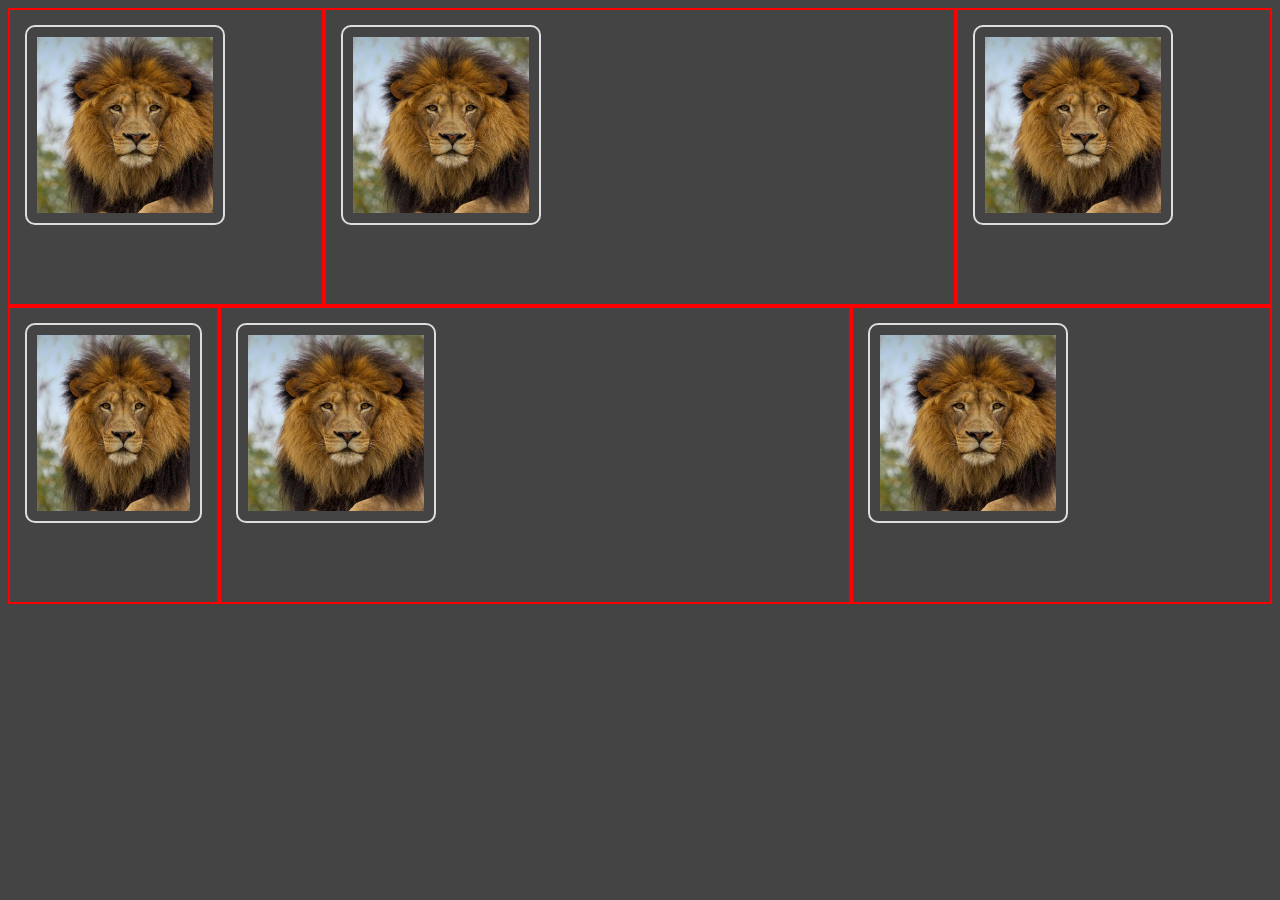
<file: Website/index.html>
<!DOCTYPE html>
<html lang="en">
    <head>
        <title>I love CSS</title>
        <link rel="preconnect" href="https://fonts.gstatic.com">
        <link href="https://fonts.googleapis.com/css2?
        family=Hanalei&family=Open+Sans+Condensed:wght@300&family=Oswald:wght@300&display=swap" rel="stylesheet">
        <link rel="stylesheet" href="main.css">
        <script type="text/javascript" src="firstJavascript.js">
        </script>
    </head>

    <body>
        <div class="container">
        <!--    <h1>You are the CSS to my HTML</h1>
            <h2>Anyone skate out there?</h2>
            <h3>I wish red bull give me wings</h3> -->
        <div class="row">
            <div class="col-3">
                <img src="lion.png" class="borderImg">
            </div>
            <div class="col-6">
                <img src="lion.png" class="borderImg">
            </div>
            <div class="col-3">
                <img src="lion.png" class="borderImg">
            </div>
        </div>
        <div class="row">
            <div class="col-2">
                <img src="lion.png" class="borderImg">
            </div>
            <div class="col-6">
                <img src="lion.png" class="borderImg">
            </div>
            <div class="col-4">
                <img src="lion.png" class="borderImg">
            </div>
        </div>

        <!--    <ul>
                <li>I love to Skate</li>
                <li>My favourite skate trick</li>
                <ol>
                    <li>360 Flips</li>
                    <li>Backside flip</li>
                </ol>
                <li>Skate and have fun</li>
            </ul>  -->
        </div>
     <!--   <h1>H1 - I should buit a tree swing</h1>
        <h2>H2 - I hope rope doesn't break</h2>
        <div class="formatting">
            <div><b>I am BOLD</b></div>
            <div><i>I am leaning over..</i></div>
            <div><em>I am Emphasized</em></div>
            <div><strong>I am Strong</strong></div>
            <div><mark>MARK MY WORDS..</mark></div>
        </div>
        <a href="#">Click Me Now</a>  -->
    </body>
</html>
</file>
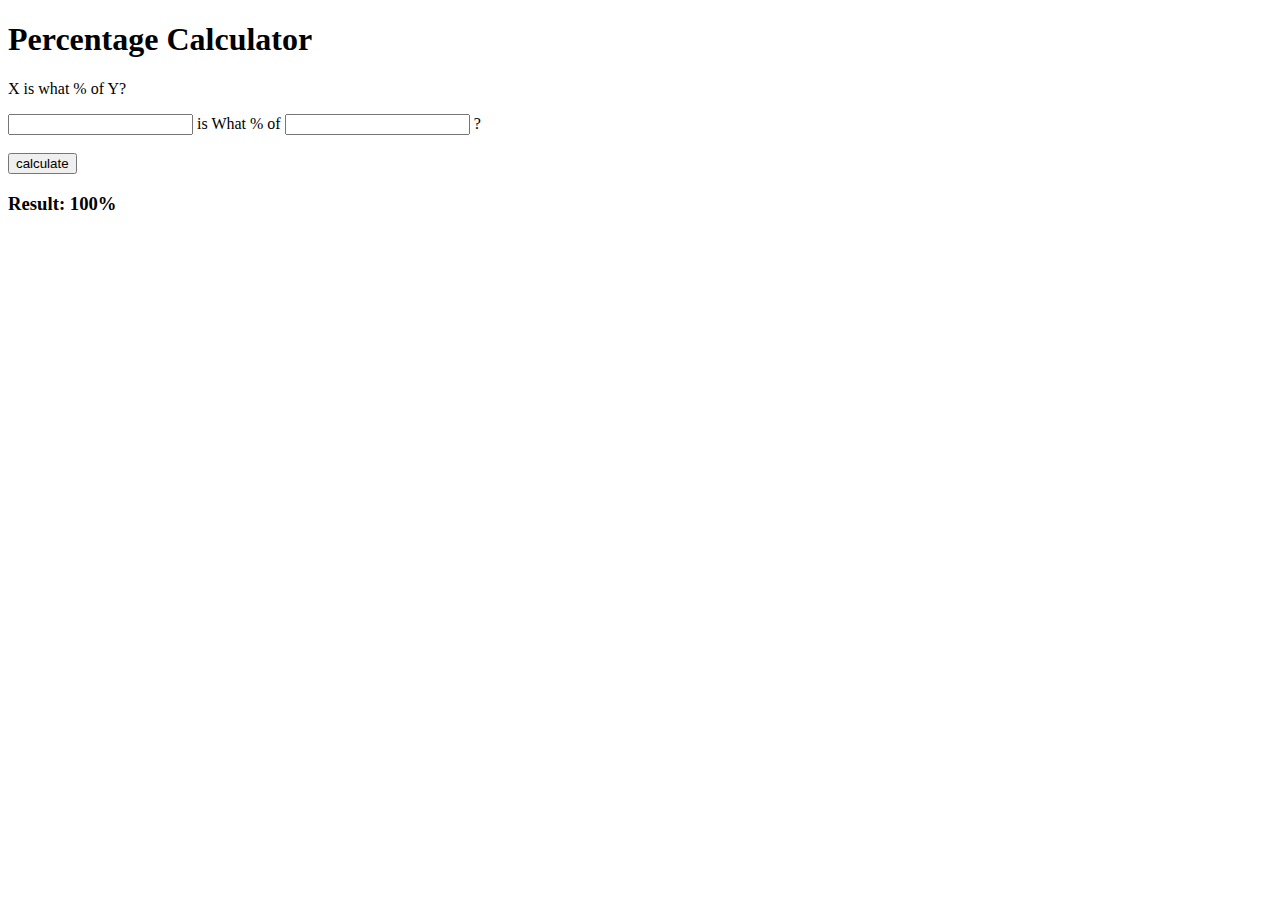
<file: Website/Calc.html>
<!DOCTYPE html>
<html>
    <head></head>
    <body>
        <h1>Percentage Calculator</h1>
        <p>X is what % of Y?</p>
        <form id="xIsWhatPercentOfy">
            <input type="text" id="numField1"> is What % of 
            <input type="text" id="numField2"> ? <br><br>
            <input type="submit" value="calculate">
        </form>
        <h3 id="resultField">Result: 100%</h3>
        <script type="text/javascript" src="calc.js"></script>
    </body>
</html>
</file>
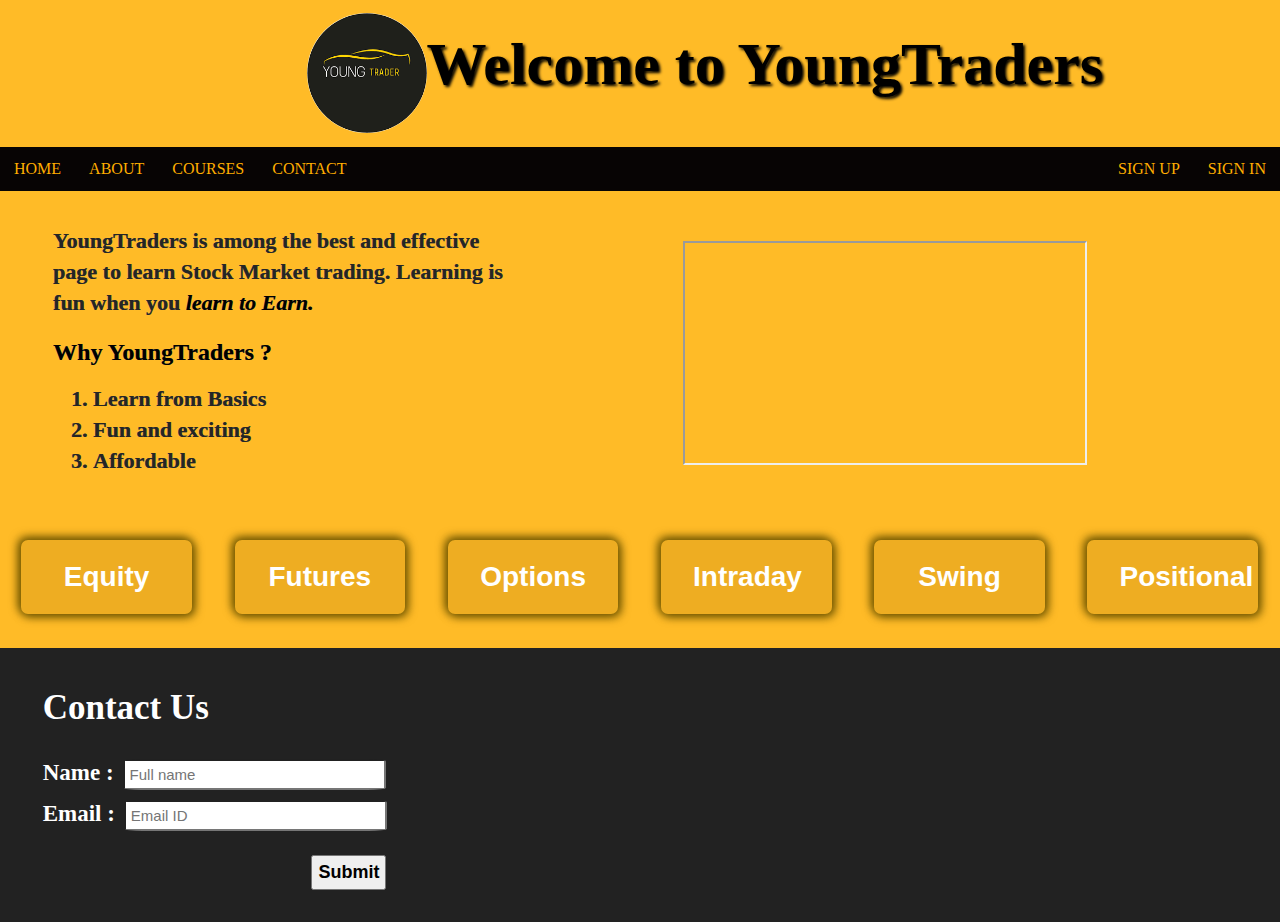
<file: Website/Hello.html>
<!DOCTYPE html>
<html lang="en">
<head>
    <title>YoungTraders - learn and trade young</title>
    <link rel="stylesheet" href="youngT.css">
</head>
<body>
    <header class="headerclass">
        <div class="row">
            <div class="col-4">
                <div class="pagelogo">
                    <img src="YoungTrader.png" alt="YoungTraders logo">
                </div>
            </div>
            <div class="col-8 headingtext">
                <h1>Welcome to YoungTraders</h1>
            </div>
        </div>
    </header>

    <nav>
        <ul class="ulnav" id="dropdownClick">
            <li><a href="#home">Home</a></li>
            <li><a href="#about">About</a></li>
            <li><a href="#courses">Courses</a></li>
            <li><a href="#contact">Contact</a></li>
            <li class="navright"><a href="#signin">Sign In</a></li>
            <li class="navright"><a href="#signup">Sign Up</a></li>
            <li class="dropdownIcon"><a href="javascript:void(0);" 
                onclick="dropdownMenu()">&#9776;</a></li>
        </ul>
    </nav>

    <div class="container" id="section-1-background">
        <div class="row">
            <div class="col-5">
            <div class="intropara">
                <p>YoungTraders is among the best and effective page to learn <b>Stock Market trading</b>. 
                    Learning is fun when you <em>learn to Earn.</em></p>
                    <h2>Why YoungTraders ? </h2>
                    <ol>
                        <li>Learn from Basics</li>
                        <li>Fun and exciting</li>
                        <li>Affordable</li>
                    </ol>
            </div>
            </div>
            <div class="col-7">
            <div class="videoContainer">
                <iframe width="400" height="220" 
                    src="https://www.youtube.com/embed/3UF0ymVdYLA" 
                    frameborder="1" allow="accelerometer; autoplay; clipboard-write; encrypted-media; gyroscope; picture-in-picture" allowfullscreen></iframe>
            </div>
            </div>
            
        </div>
    </div>
    
    <div class="container " id="section-1-background">
        <div class="row">
            <div class="col-2">
                <div class="box">
                    <button>Equity</button>
                </div>
            </div>
            <div class="col-2">
                <div class="box">
                    <button>Futures</button>
                </div>
            </div>
            <div class="col-2">
                <div class="box">
                    <button>Options</button>
                </div>
            </div>
            <div class="col-2">
                <div class="box">
                    <button>Intraday</button>
                </div>
            </div>
            <div class="col-2">
                <div class="box">
                    <button>Swing</button>
                </div>
            </div>
            <div class="col-2">
                <div class="box">
                    <button>Positional</button>
                </div>
            </div>
        </div>
    </div>
            

    <div class="container bottom">
        <div class="row">
            <div class="col-4">
                <div class="formFields">
                    <h2>Contact Us</h2>
                    <form>
                    <Label>Name :</Label>
                    <input class="inputbox" name="name" placeholder="Full name" type="text"><br>
                    <label>Email :</Label>
                    <input class="inputbox" name="email" placeholder="Email ID"  type="text"><br>
                    <button>Submit</button>
                    </form>
                </div>
            </div>
            <div class="col-4"></div>
            <div class="col-4"></div>
        </div>
    </div>
    


    <script>
        function dropdownMenu() {
            var x =document.getElementById("dropdownClick");
            if (x.className === "ulnav") {
                x.className += " responsive";
                /*change topnav to topnav.responsive*/
            }
            else {
                x.className = "ulnav"
            }
        }
    </script>
</body>
</html>
</file>
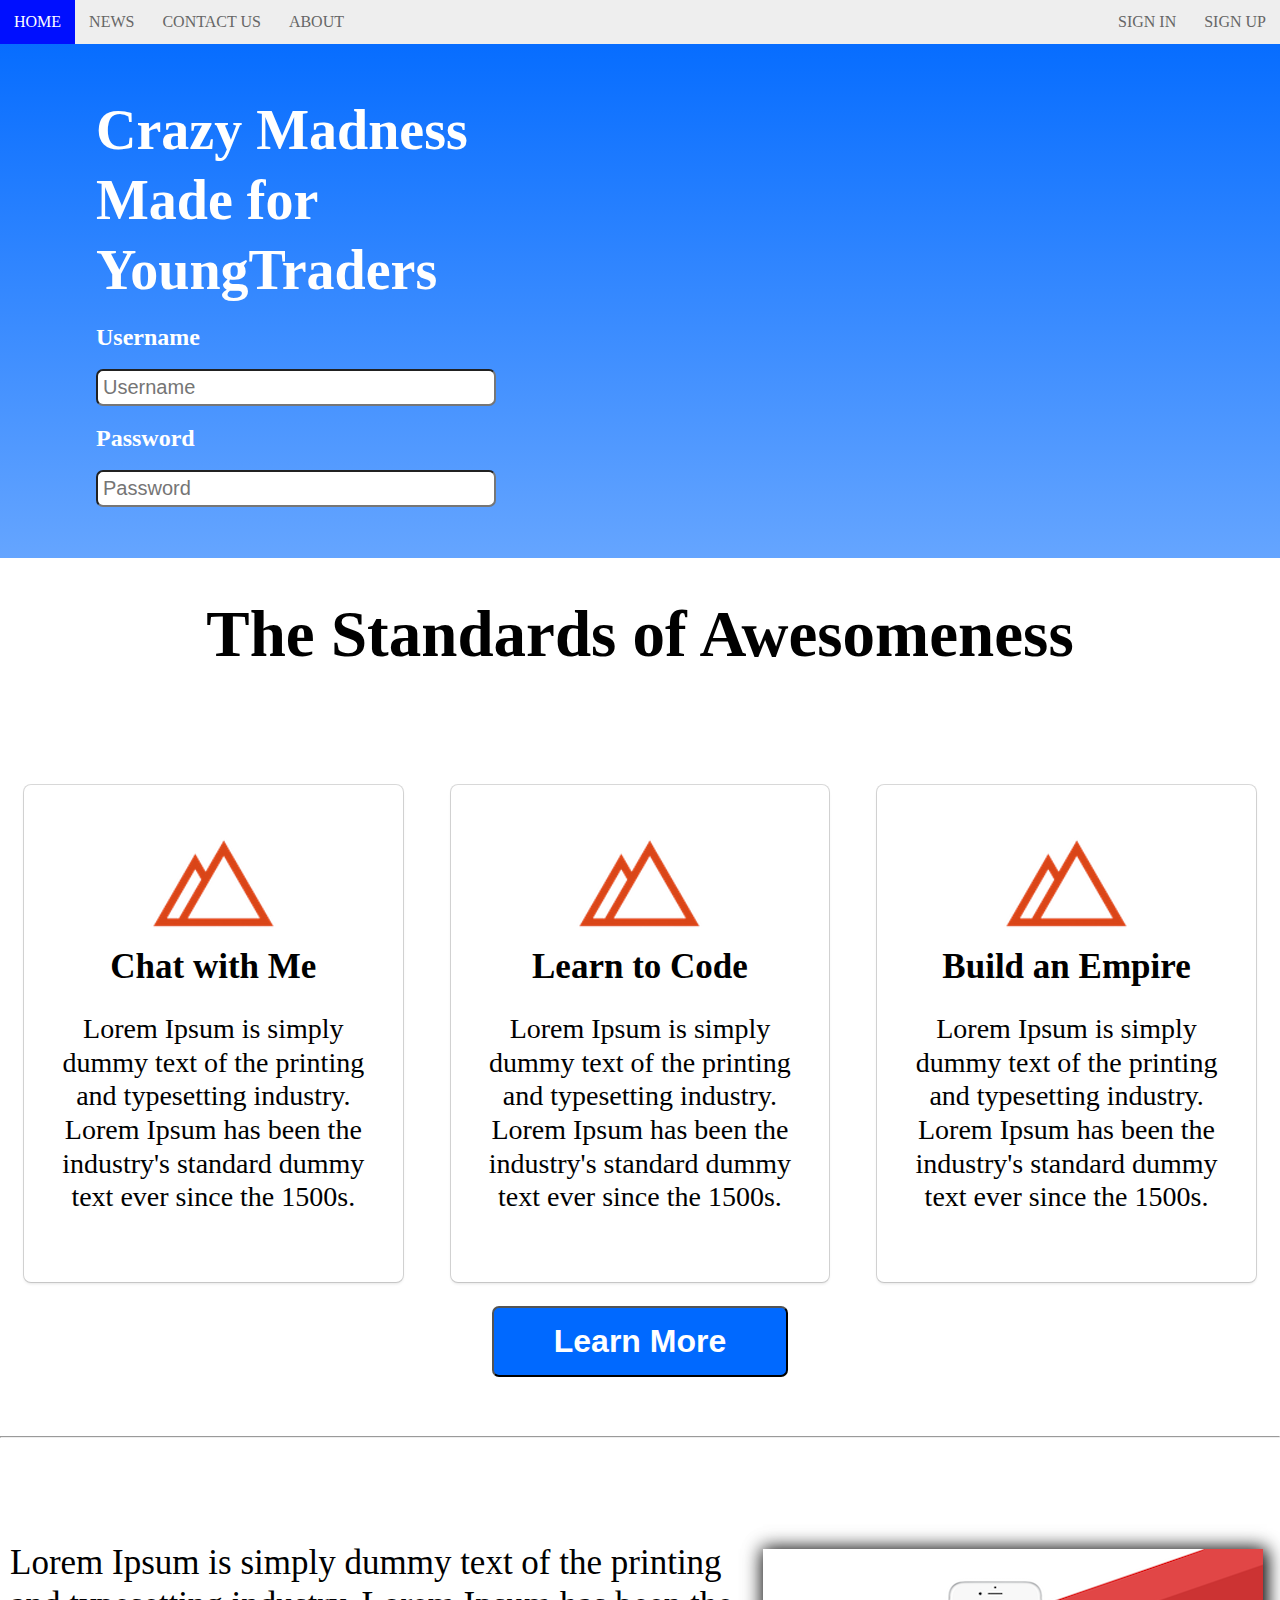
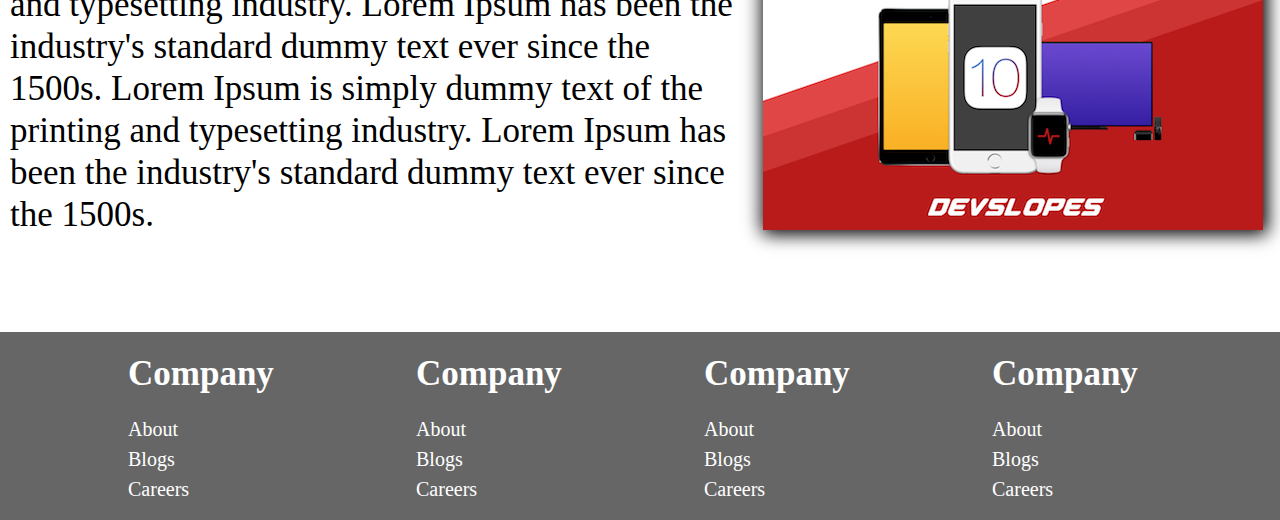
<file: Website/Nav.html>
<!DOCTYPE html>
<html lang="en">
    <head>
        <title>My CSS Website nav</title>
        <link rel="stylesheet" href="style.css">
    </head>
    <body>
        <nav>
            <ul class="topnav" id="dropdownClick">
                <li><a href="#home">Home</a></li>
                <li><a href="#news">News</a></li>
                <li><a href="#contactus">Contact Us</a></li>
                <li><a href="#about">About</a></li>
                <li class="topnav-right"><a href="#signup">Sign Up</a></li>
                <li class="topnav-right"><a href="#signin">Sign In</a></li>
                <li class="dropdownIcon"><a href="javascript:void(0);" 
                    onclick="dropdownMenu()">&#9776;</a></li>
            </ul>
        </nav>

        <div class="container" id="section-1-gradient">
            <div class="row">
                <div class="col-6">
                    <div class="leftside-col">
                        <h1 class="large">Crazy Madness</h1>
                        <h1 class="large">Made for YoungTraders</h1>
                    </div>
                    <form>
                        <div class="leftside-col">
                            <h2>Username</h2>
                            <input class="inputbox" type="text" name="username" placeholder="Username">
                            <h2>Password</h2>
                            <input class="inputbox" type="text" name="password" placeholder="Password">

                        </div>
                    </form>
                </div>
                <div class="col-6">
                    <div class="rightside-col">
                        <div class="videoContainer">
                            <iframe width="560" height="315" src="https://www.youtube.com/embed/TKiN_zr0jPo" 
                            frameborder="0" allow="accelerometer; autoplay; clipboard-write; encrypted-media; gyroscope; picture-in-picture" allowfullscreen></iframe>
                        </div>
                    </div>
                </div>
            </div>
        </div>

        <header>
            <h1 class="section2Header">The Standards of Awesomeness</h1>
        </header>

        <div class="container">
            <div class="row">
                <div class="col-4">
                    <div class="box">
                          <div class="icon">
                              <img src="devIcon.png">
                          </div>
                          <label>Chat with Me</label>
                          <p>Lorem Ipsum is simply dummy text of the printing and typesetting industry. Lorem Ipsum has been the industry's standard dummy text ever since the 1500s. </p>
                    </div>
                </div>
                <div class="col-4">
                    <div class="box">
                          <div class="icon">
                              <img src="devIcon.png">
                          </div>
                          <label>Learn to Code</label>
                          <p>Lorem Ipsum is simply dummy text of the printing and typesetting industry. Lorem Ipsum has been the industry's standard dummy text ever since the 1500s. </p>
                    </div>
                </div>
                <div class="col-4">
                    <div class="box">
                          <div class="icon">
                              <img src="devIcon.png">
                          </div>
                          <label>Build an Empire</label>
                          <p>Lorem Ipsum is simply dummy text of the printing and typesetting industry. Lorem Ipsum has been the industry's standard dummy text ever since the 1500s. </p>
                    </div>
                </div>
            </div>
            <div class="row">
                <button class="LearnMore">Learn More</button>
            </div>
        </div>
        <hr>
        <div class="container">
            <div class="row">
            <div class="col-7">
                <article>
                    <p>Lorem Ipsum is simply dummy text of the printing and typesetting industry. Lorem Ipsum has been the industry's standard dummy text ever since the 1500s.
                        Lorem Ipsum is simply dummy text of the printing and typesetting industry. Lorem Ipsum has been the industry's standard dummy text ever since the 1500s.
                    </p>
                </article>
            </div>
            <div class="col-5">
                <div class="SlopeIcon">
                    <img src="iOS_Slope.png">
                </div>
            </div>
            </div>
        </div>

        <footer class="footsy">
            <div class="row">
                <div class="col-3 mobileStack">
                    <h1>Company</h1>
                    <ul>
                        <li>About</li>
                        <li>Blogs</li>
                        <li>Careers</li>
                    </ul>
                </div>
                <div class="col-3 mobileStack">
                    <h1>Company</h1>
                    <ul>
                        <li>About</li>
                        <li>Blogs</li>
                        <li>Careers</li>
                    </ul>
                </div>
                <div class="col-3 mobileStack">
                    <h1>Company</h1>
                    <ul>
                        <li>About</li>
                        <li>Blogs</li>
                        <li>Careers</li>
                    </ul>
                </div>
                <div class="col-3 mobileStack">
                    <h1>Company</h1>
                    <ul>
                        <li>About</li>
                        <li>Blogs</li>
                        <li>Careers</li>
                    </ul>
                </div>
            </div>
        </footer>



        <script>
            function dropdownMenu() {
                var x =document.getElementById("dropdownClick");
                if (x.className === "topnav") {
                    x.className += " responsive";
                    /*change topnav to topnav.responsive*/
                }
                else {
                    x.className = "topnav"
                }
            }
        </script>

    </body>
</html>
</file>
<file: Website/main.css>
html {
    font-family: "Times New Roman", serif, sans-serif ;
}

body {
  /*  background-image: url(zebra.jpg); 
    background-repeat:no-repeat; 
    background-size: cover; */
    background-color: #444;
    /*text-align: center; */
}

.container {
   /* background: -webkit-linear-gradient( red, yellow);    
    background: -o-linear-gradient(to right, blue, white);
    box-shadow: 3px 5px 2px; */
}

h1, h2, h3 {
    color: #ffffff;
    text-shadow: 2px 2px 5px black;
    text-align: center;
    line-height: 1rem;
    font-style: italic;
}

h1 {
    font-size: 30px;
    font-style: normal;
    font-family: 'Oswald', serif, sans-serif;
}

h2 {
    font-size: 30px;
    font-style: normal;
    font-family: 'Open+Sans+Condensed', serif, sans-serif;
}

h3 {
    font-size: 30px;
    font-style: normal;
    font-family: 'Hanalei', serif, sans-serif;
}

.formatting {
    font-size: 25px;
    line-height: 1.5em;
    color: white;
}

a {
    text-decoration: none;
    color: red;
    font-size: 20px;
    word-spacing: 30px;
    text-transform: uppercase;
}

img {
    max-width: 100%;
    height: auto;
    padding: 5px;
    opacity: 1; 
    margin-bottom: 60px;
    
}

.borderImg {
    border-radius: 10px;
    width: 200px;
    height: 200px;
    border: 2px solid #ddd;
    padding: 10px;
}

.padding {
    color: white;
    background: red;
    border-radius: 12px;
    border: none;
    font-size: 25px;
    padding: 10px 20px 40px 60px;

}

ul {
    color: white;
    font-size: 20px;
    text-shadow: 2px 2px 2px black;
    display: inline-block;
	text-align: left;
} 


ul > li {
    color:yellow;
}

.row {
    display:flex;
    width: 100%;
}

.row::after {
    display: block;
    clear: both;
    content: ""; 
}

.col-1 {width: 8.33%;}
.col-2 {width: 16.66%;}
.col-3 {width: 25%;}
.col-4 {width: 33.33%;}
.col-5 {width: 41.66%;}
.col-6 {width: 50%;}
.col-7 {width: 58.33%;}
.col-8 {width: 66.66%;}
.col-9 {width: 75%;}
.col-10 {width: 83.33%;}
.col-11 {width: 91.66%;}
.col-12 {width: 100%;}

* {
    box-sizing: border-box;
}

[class*="col-"]{
    border: 2px solid red;
    padding: 15px;
}
</file>
<file: Website/youngT.css>
/*######## Defaults ##########*/

header, footer, nav {
    display: block;
}

body {
    margin: 0;
    line-height: 1;
}


/*######## Custom styles ############*/

.headerclass {
    padding-top: 1%;
    padding-bottom: 1%;
    background-color: #ffbb27;
}

.container {
    padding-top: 1%;
    padding-bottom: 1%;
    margin: auto;
    width: 100%;
}

.pagelogo img {
    height: 120px;
    width: 120px;
    display: block;
    border-radius: 50%;
    float: right;
}

div.headingtext h1 {
    float: left;
    font-weight: 700;
    font-size: 60px;
    color: rgb(0, 0, 0);
    text-shadow: 2px 2px 3px #000;
    margin-top: 2.5%;
}

#section-1-background {
    background: #ffbb27;
  /*  background: -webkit-linear-gradient(#ffbb27, #ffc955); */
}

div.intropara {
    padding-left: 10%;
    padding-right: 5%;
    font-weight: 600;
    color: rgb(37, 37, 37);
   text-shadow: -0.5px -0.5px 0.5px #666;
}

div.intropara p, div.intropara li{
    font-size: 22px;
    line-height: 1.4;
}

div.intropara em, div.intropara h2 {
    color: #000;    
}

div.box button  {
    text-align: center;
    background-color: #eead22;
    margin: 10%;
    padding: 10% 15%;
    width: 80%;
    font-weight: 700;
    color: #ffffff;
    border-radius: 7px;
    border: none;
    font-size: 28px;
    box-shadow: 2px 2px 10px 1px #725801,
    -2px -2px 10px 1px #725801;
    overflow: hidden;
}

div.box button:hover {
    background-color: #000;
    color: #ffffff;
}

div.bottom {
    background-color: rgb(34, 34, 34);
}

div.formFields {
    margin-left: 10%;
}

div.formFields h2 {
    color: #ffffff;
    font-size: 35px;
}

div.formFields Label {
    font-size: 23px;
    color: #ffffff;
    font-weight: 700;
   /* margin: 15px 15px 15px 0px; 
    line-height: 1.5em; */
}

input[type="text"] {
    font-size: 15px;
    padding: 5px;
    width: 65%;
    margin: 5px;
    border-radius: 7%;
}

div.formFields button {
    font-size: 18px;
    margin: 5% 0% 5% 70%;
    padding: 5px;
    color: #000;
    font-weight: 700;

}

div.formFields button:hover {
    background-color: rgb(255, 179, 16);
    color: #ffffff;

}

div.videoContainer {
    margin-left: 20%;
    margin-top: 5%;
}


.row {
    display: flex;
    flex-wrap: wrap;
    width: 100%;
}

.row::after {
    display: table;
    clear: both;
    content: "";
}


.col-1 {width: 8.33%;}
.col-2 {width: 16.66%;}
.col-3 {width: 25%;}
.col-4 {width: 33.33%;}
.col-5 {width: 41.66%;}
.col-6 {width: 50%;}
.col-7 {width: 58.33%;}
.col-8 {width: 66.66%;}
.col-9 {width: 75%;}
.col-10 {width: 83.33%;}
.col-11 {width: 91.66%;}
.col-12 {width: 100%;}


/*####### Nav bar #########*/

nav {
    margin: 0;
    width: 100%;
}

nav ul {
    background-color: rgb(7, 4, 4);
    margin: 0;
    padding: 0;
    overflow: hidden;
}

ul.ulnav li {
    list-style: none;
    float: left;
}

ul.ulnav li.navright {
    float:right;
}

ul.ulnav li a {
    display: block;
    text-decoration: none;
    min-height: 16px;
    text-align: center;
    padding: 14px;
    text-transform: uppercase;
    color: rgb(255, 174, 0);
}

ul.ulnav li a:hover {
    background-color: rgb(248, 170, 1);
    color: #ffffff;
}

ul.ulnav li.dropdownIcon {
    display: none;
}

/*######## Responsive ########*/

@media screen and (max-width:800px) {
    div.headingtext h1 {
        font-size: 45px;
    }

    ul.ulnav li:not(:nth-child(1)) {
        display: none;
    }

    ul.ulnav li.dropdownIcon {
        display: block;
        float: right;
    }

    ul.ulnav.responsive li.dropdownIcon {
        position: absolute;
        top: 0;
        right: 0;
    } 

    ul.ulnav.responsive {
        position: relative;
    }

    ul.ulnav.responsive li {
        display: inline;
        float: none;
        
    }

    ul.ulnav.responsive li a {
        display: block;
        text-align: left;
    }

    .col-5, .col-7 {
        width: 100%;
    }

    div.videoContainer {
        margin-left: 10%;
        margin-bottom: 5%;
    }

    .videoContainer iframe {
        position: relative;
        width: 90%;
        margin: 0%;
        overflow: hidden;
    }

    div.bottom .col-4 {
        width: 100%;
    }

    .col-2 {
        width: 33.33%;
    }

    div.box button {
        font-size: 20px;
    }
}
</file>
<file: Website/style.css>
/*########## Defaults ###############*/

nav, header, footer {
    display: block;
}

body {
    line-height: 1;
    margin: 0;
}

label {
    font-size: 35px;
    font-weight:600;
}

P {
    font-size: 28px;
    line-height: 1.2;
}

article p {
    font-size: 35px;
    padding: 10px;
}

.container {
    width: 100%;
    margin: auto;
    padding-top: 4%;
    padding-bottom: 4%;
}

.row {
    width: 100%;
    display: flex;
    flex-wrap: wrap;
    align-items: center;
}

.row::after {
    display: table;
    clear:both;
    content: "";
}

.col-1 {width: 8.33%;}
.col-2 {width: 16.66%;}
.col-3 {width: 25%;}
.col-4 {width: 33.33%;}
.col-5 {width: 41.66%;}
.col-6 {width: 50%;}
.col-7 {width: 58.33%;}
.col-8 {width: 66.66%;}
.col-9 {width: 75%;}
.col-10 {width: 83.33%;}
.col-11 {width: 91.66%;}
.col-12 {width: 100%;}

* {
    box-sizing: border-box;
}
/*############ Custom Styles ########*/

#section-1-gradient {
    background: #076DFF;
    background: -webkit-linear-gradient(#076DFF, #65A5FF);
    background: -o-linear-gradient(#076DFF, #65A5FF);
    background: -moz-linear-gradient(#076DFF, #65A5FF);
    background: linear-gradient(#076DFF, #65A5FF);
}

div.box {
    text-align: center;
    margin: 24px;
    padding: 36px 24px 40px 24px;
    border-radius: 7px;
    background-color: #fff;
    box-shadow: 0 0 0 1px rgba(0, 0, 0, .15),
    0 2px 3px 0 rgba(0, 0, 0, 0.1); 
}

div.SlopeIcon img{
    display: block;
    margin: auto;
    box-shadow: -2px /*Horizonatal*/ -2px /*Vertical*/ 20px /*B*/ 2px /*Spread*/
    rgba(0,0,0,.15), 2px 2px 17px 2px rgba(0, 0, 0, 1);
}

button {
    color: #fff;
    font-size: 32px;
    font-weight: 700;
    background-color: #0069ff;
    padding: 15px 60px;
    display: block;
    text-align: center;
    margin: 5px;
    border-radius: 7px;
}

button.LearnMore {
    display: block;
    margin: auto;
}

div.icon {
    width: 100%;
}

.leftside-col { 
    margin-left: 15%;
}

.rightside-col {
    margin-left: 15%;
}

h1.large {
    color: #fff;
    font-size: 56px;
    margin: 0;
    line-height: 70px;
}

h1.section2Header {
    font-size: 65px;
    text-align: center;
}

form h2 {
    color: #fff;
}

input[type="text"] {
    font-size: 20px;
    width: 400px;
    min-width: 100px;
    padding: 5px;
    border-radius: 7px;
}

footer.footsy {
    background-color: #666;
    padding-left: 10%;
}

footer.footsy h1 {
    font-size: 35px;
    color: #fff;
}

footer.footsy ul {
    list-style: none;
    text-align: left;
    padding: 0;
}

footer.footsy ul li {
    color: #fff;
    font-size: 20px;
    line-height: 1.5;
}

/*############ Nav Bar ##############*/

nav {
    width: 100%;
    margin: 0;
}

nav ul {
    background-color: #eee;
    overflow: hidden; 
    margin: 0;
    padding: 0;
}

ul.topnav li {
    list-style: none;
    float: left;
} 

ul.topnav li.topnav-right {
    float: right;
}

ul.topnav li a {
    display: block;
    text-decoration: none;
    min-height: 16px;
    text-align: center;
    padding: 14px;
    text-transform: uppercase;
    color: #666;
}

ul.topnav li a:hover {
    background-color: #000fff;
    color: #fff
}

ul.topnav li.dropdownIcon {
    display: none;
}

/*######### mobile ########*/

@media screen and (max-width: 680px) {
    ul.topnav li:not(:nth-child(1)) {
        display: none;
    }

    ul.topnav li.dropdownIcon {
        display: block;
        float: right;
    }

    ul.topnav.responsive li.dropdownIcon {
        position: absolute;
        top: 0;
        right: 0;
    }

    ul.topnav.responsive {
        position: relative;
    }

    ul.topnav.responsive li {
        display: inline;
        float:none;
    }

    ul.topnav.responsive li a {
        display: block;
        text-align: left;
    }


    h1.section2Header {
        font-size: 48   px;
        text-align: center;
    }

    article p {
        font-size: 25px;
    }

    .col-7, .col-5,
    .col-6, .col-4 {
        width: 100%;
        margin: 0;
    }

    div.mobileStack {
        width: 50%;
        display: block;
    }

    div.box {
        padding: 5px;
        display: block;
    }

    div.SlopeIcon {
        margin: 10px;
    }

    div.SlopeIcon img {
        width: 100%;
    }

    div.leftside-col,
    div.rightside-col {
        margin: 15%;
    }

    input[type="text"] {
        width: 350px;
    }

    .videoContainer iframe {
        position: relative;
        width: 100%;
        margin: 0%;
        overflow: hidden;
    }

}
</file>
